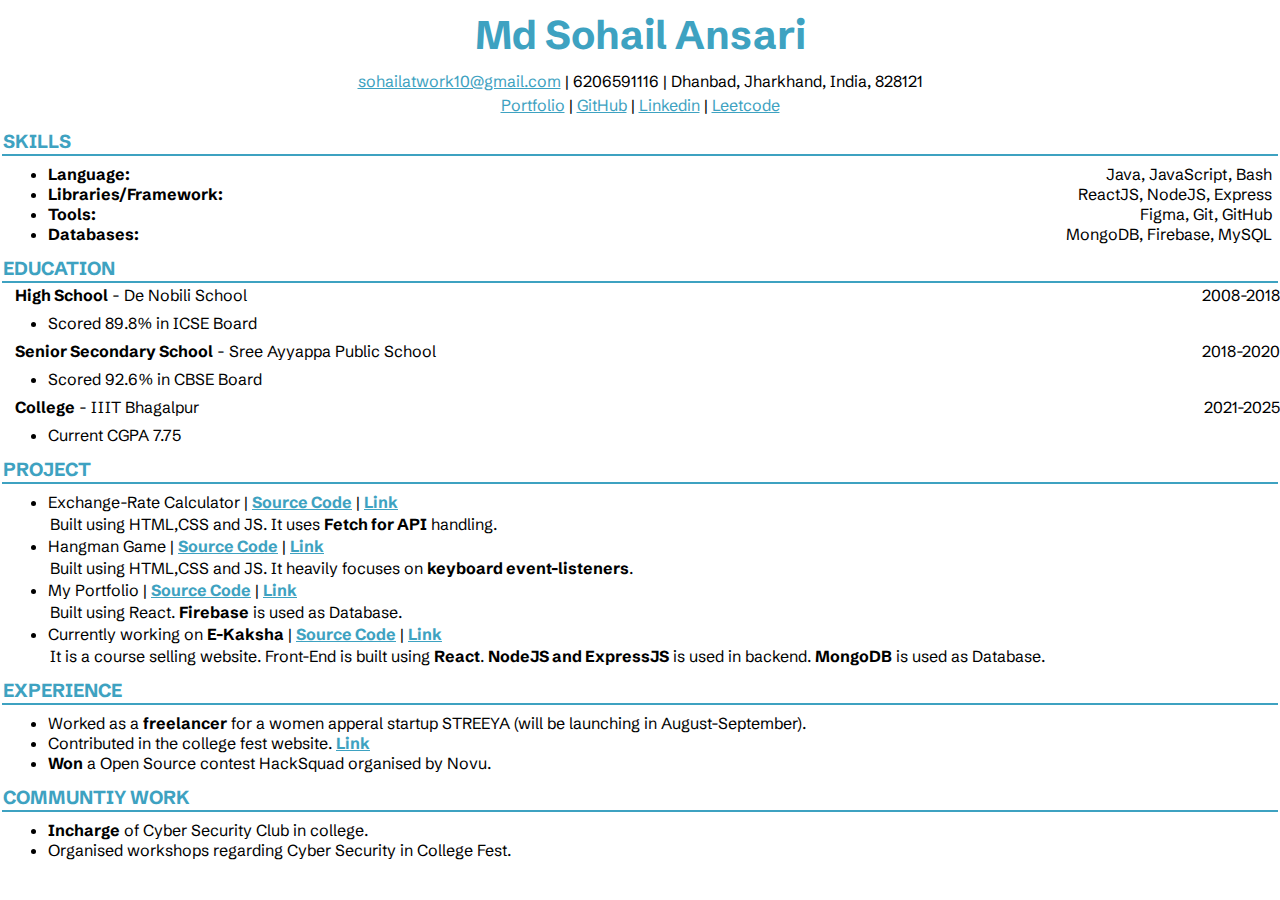
<file: Front-End-Resume/index.html>
<!DOCTYPE html>
<html lang="en">
  <head>
    <meta charset="UTF-8" />
    <meta http-equiv="X-UA-Compatible" content="IE=edge" />
    <meta name="viewport" content="width=device-width, initial-scale=1.0" />
    <title>Resume</title>
    <link rel="preconnect" href="https://fonts.googleapis.com" />
    <link rel="preconnect" href="https://fonts.gstatic.com" crossorigin />
    <link
      href="https://fonts.googleapis.com/css2?family=Roboto&family=Schibsted+Grotesk&display=swap"
      rel="stylesheet"
    />
    <link rel="stylesheet" href="style.css" />
  </head>
  <body>
    <div id="main">
      <div id="intro-container" class="container">
        <h2 id="name">Md Sohail Ansari</h2>
        <p>
          <a href="mailto:" sohailatwork10@gmail.com
            >sohailatwork10@gmail.com</a
          >
          | 6206591116 | Dhanbad, Jharkhand, India, 828121
        </p>

        <p>
          <a href="https://portfolio-sohail60.vercel.app/" target="_blank">Portfolio</a> |
          <a href="https://github.com/sohail300" target="_blank">GitHub</a> |
          <a href="https://www.linkedin.com/in/md-sohail-ansari-b51201278/"
             target="_blank">Linkedin</a
          >
          <!-- | <a href="https://sohail10.hashnode.dev/">Blog</a> -->
          | <a href="https://leetcode.com/sohail60/">Leetcode</a>
        </p>

        <!-- <a href="https://twitter.com/sohail_infinity">Twitter</a> -->
      </div>

      <div id="skills-container" class="container">
        <div class="heading">
          <h3>SKILLS</h3>
        </div>
        <ul>
          <div class="skills">
            <li><span class="bold">Language:</span></li>
            <span>Java, JavaScript, Bash</span>
          </div>
          <div class="skills">
            <li><span class="bold">Libraries/Framework:</span></li>
            <span>ReactJS, NodeJS, Express</span>
          </div>
          <div class="skills">
            <li><span class="bold">Tools:</span></li>
            <span>Figma, Git, GitHub</span>
          </div>
          <!-- <div class="skills">
            <li><span class="bold">Hosting:</span></li>
            <span>AWS, Netlify, Vercel</span>
          </div> -->
          <div class="skills">
            <li><span class="bold">Databases:</span></li>
            <span>MongoDB, Firebase, MySQL</span>
          </div>
        </ul>
    </div>

        <div id="education-container" class="container">
          <div class="heading">
            <h3>EDUCATION</h3>
          </div>
          <div class="education left-margin">
            <span><span class="bold">High School</span> - De Nobili School</span
            ><span>2008-2018</span>
          </div>
          <ul>
            <li>Scored 89.8% in ICSE Board</li>
          </ul>
          <div class="education left-margin">
            <span
              ><span class="bold">Senior Secondary School</span> - Sree Ayyappa
              Public School</span
            ><span>2018-2020</span>
          </div>
          <ul>
            <li>Scored 92.6% in CBSE Board</li>
          </ul>

          <div class="education left-margin">
            <span><span class="bold">College</span> - IIIT Bhagalpur</span
            ><span>2021-2025</span>
          </div>
          <ul>
            <li>Current CGPA 7.75</li>
          </ul>
        </div>

      <div id="project-container" class="container">
        <div class="heading">
          <h3>PROJECT</h3>
        </div>
        
        <ul>
          <li><span>Exchange-Rate Calculator | <a href="https://github.com/sohail60/04-Exchange-Rate-Calculator" target="_blank" class="bold">Source Code</a> | <a class="bold" href="https://sohail60.github.io/04-Exchange-Rate-Calculator/" target="_blank">Link</a> </span>
          </li>
          <p>
            Built using HTML,CSS and JS. It uses <b>Fetch for API</b> handling.
          </p>
          <li><span>Hangman Game | <a href="https://github.com/sohail60/06-Hangman-Game" target="_blank" class="bold">Source Code</a> | <a class="bold" href="https://sohail60.github.io/06-Hangman-Game/" target="_blank">Link</a> </span>
          </li>
          <p>
            Built using HTML,CSS and JS. It heavily focuses on <b>keyboard event-listeners</b>. 
          </p>
          <li><span>My Portfolio | <a href="https://github.com/sohail60/Portfolio" target="_blank" class="bold">Source Code</a> | <a class="bold" href="https://portfolio-sohail60.vercel.app/" target="_blank">Link</a> </span>
          </li>
          <p>
            Built using React. <b>Firebase</b> is used as Database.
          </p>
          <li><span>Currently working on <span class="bold">E-Kaksha</span> | <a href="https://github.com/sohail60/E-Kaksha" target="_blank" class="bold">Source Code</a> | <a class="bold" href="https://e-kaksha-online.netlify.app/" target="_blank">Link</a> 
            </span>
          </li>
          <p>
            It is a course selling website. Front-End is built using <b>React</b>. <b>NodeJS and ExpressJS</b> is used in backend. <b>MongoDB</b> is used as Database. 
          </p>
        </ul>
      </div>

      <div id="experience-container" class="container">
        <div class="heading">
          <h3>EXPERIENCE</h3>
        </div>
        <ul>
          <li>
            Worked as a <b>freelancer</b> for a women apperal startup STREEYA (will be launching in August-September). 
          </li>          
          <li>
            Contributed in the college fest website. <a class="bold" href="https://hackathoniiitbh.github.io/enyugma2022/" target="_blank">Link</a>
          </li>
          <li><b>Won</b> a Open Source contest HackSquad organised by Novu.</li>
        </ul>
      </div>
      
      <!-- <div id="open-source-container" class="container">
        <div class="heading">
          <h3>OPEN SOURCE</h3>
        </div>
        <ul>
        </ul>
      </div> -->
      
      <div id="community-work-container" class="container">
        <div class="heading">
          <h3>COMMUNTIY WORK</h3>
        </div>
        <ul>
          <li><b>Incharge</b> of Cyber Security Club in college.</li>
          <li>Organised workshops regarding Cyber Security in College Fest.</li>
        </ul>
      </div>
    </div>
  </body>
</html>
</file>
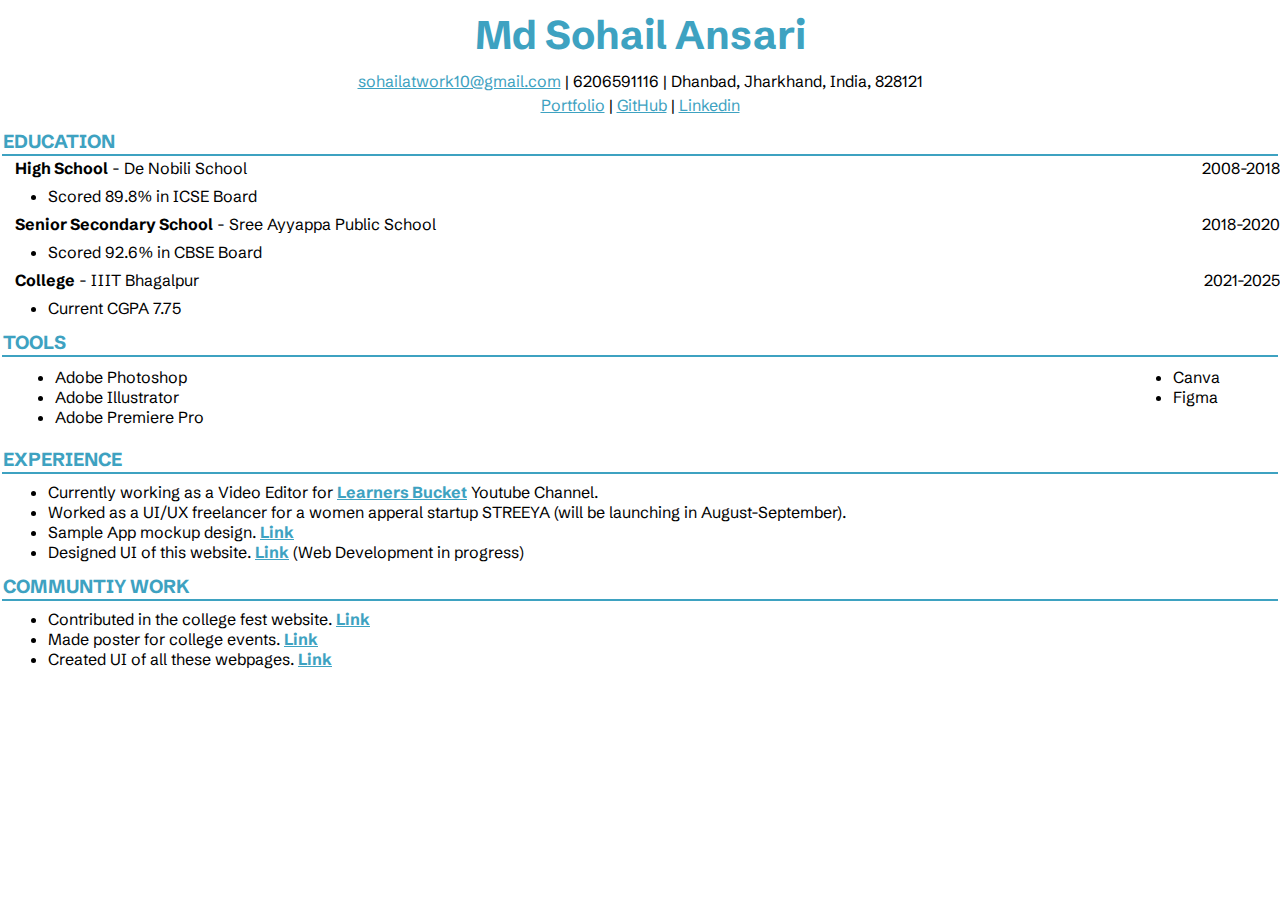
<file: UI-Resume/index.html>
<!DOCTYPE html>
<html lang="en">
  <head>
    <meta charset="UTF-8" />
    <meta http-equiv="X-UA-Compatible" content="IE=edge" />
    <meta name="viewport" content="width=device-width, initial-scale=1.0" />
    <title>Resume</title>
    <link rel="preconnect" href="https://fonts.googleapis.com" />
    <link rel="preconnect" href="https://fonts.gstatic.com" crossorigin />
    <link
      href="https://fonts.googleapis.com/css2?family=Roboto&family=Schibsted+Grotesk&display=swap"
      rel="stylesheet"
    />
    <link rel="stylesheet" href="style.css" />
  </head>
  <body>
    <div id="main">
      <div id="intro-container" class="container">
        <h2 id="name">Md Sohail Ansari</h2>
        <p>
          <a href="mailto:" sohailatwork10@gmail.com
            >sohailatwork10@gmail.com</a
          >
          | 6206591116 | Dhanbad, Jharkhand, India, 828121
        </p>

        <p>
          <a href="https://designing-portfolio.vercel.app/" target="_blank"
            >Portfolio</a
          >
          | <a href="https://github.com/sohail60" target="_blank">GitHub</a> |
          <a
            href="https://www.linkedin.com/in/md-sohail-ansari-b51201278/"
            target="_blank"
            >Linkedin</a
          >
        </p>

        <!-- <a href="https://twitter.com/sohail_infinity">Twitter</a> -->
      </div>

      <div id="education-container" class="container">
        <div class="heading">
          <h3>EDUCATION</h3>
        </div>
        <div class="education left-margin">
          <span><span class="bold">High School</span> - De Nobili School</span
          ><span>2008-2018</span>
        </div>
        <ul>
          <li>Scored 89.8% in ICSE Board</li>
        </ul>
        <div class="education left-margin">
          <span
            ><span class="bold">Senior Secondary School</span> - Sree Ayyappa
            Public School</span
          ><span>2018-2020</span>
        </div>
        <ul>
          <li>Scored 92.6% in CBSE Board</li>
        </ul>

        <div class="education left-margin">
          <span><span class="bold">College</span> - IIIT Bhagalpur</span
          ><span>2021-2025</span>
        </div>
        <ul>
          <li>Current CGPA 7.75</li>
        </ul>
      </div>

      <div id="skills-container" class="container">
        <div class="heading">
          <h3>TOOLS</h3>
        </div>
        <div class="tools-div">
          <ul class="left-margin">
            <li>Adobe Photoshop</li>
            <li>Adobe Illustrator</li>
            <li>Adobe Premiere Pro</li>
          </ul>
          <ul class="right-margin">
            <li>Canva</li>
            <li>Figma</li>
          </ul>
        </div>
      </div>

      <!-- <div id="project-container" class="container">
        <div class="heading">
          <h3>PROJECT</h3>
        </div>
        
        <ul>
          <li><span>Exchange-Rate Calculator | <a href="https://github.com/sohail60/04-Exchange-Rate-Calculator" target="_blank" class="bold">Source Code</a> | <a class="bold" href="https://sohail60.github.io/04-Exchange-Rate-Calculator/" target="_blank">Link</a> </span>
          </li>
          <p>
            Built using HTML,CSS and JS. It uses Fetch for API handling.
          </p>
          <li><span>Hangman Game | <a href="https://github.com/sohail60/06-Hangman-Game" target="_blank" class="bold">Source Code</a> | <a class="bold" href="https://sohail60.github.io/06-Hangman-Game/" target="_blank">Link</a> </span>
          </li>
          <p>
            Built using HTML,CSS and JS. It heavily focuses on keyboard event-listeners. 
          </p>
          <li><span>My own Portfolio | <a href="https://github.com/sohail60/Portfolio" target="_blank" class="bold">Source Code</a> | <a class="bold" href="https://portfolio-sohail60.vercel.app/" target="_blank">Link</a> </span>
          </li>
          <p>
            Built using React. Firebase is used as Database.
          </p>
          <li><span>Currently working on <span class="bold">E-Kaksha</span> | <a href="https://github.com/sohail60/E-Kaksha" target="_blank" class="bold">Source Code</a> | <a class="bold" href="https://e-kaksha-online.netlify.app/" target="_blank">Link</a> 
            </span>
          </li>
          <p>
            It is a course selling website. Front-End is built using React. NodeJS and ExpressJS is used in backend. MongoDB is used as Database. 
          </p>
        </ul>
      </div> -->

      <div id="experience-container" class="container">
        <div class="heading">
          <h3>EXPERIENCE</h3>
        </div>
        <ul>
          <li>
            Currently working as a Video Editor for
            <a
              class="bold"
              href="https://www.youtube.com/@Learnersbucket"
              target="_blank"
              >Learners Bucket</a
            >
            Youtube Channel.
          </li>
          <li>
            Worked as a UI/UX freelancer for a women apperal startup STREEYA
            (will be launching in August-September).
          </li>
          <li>
            Sample App mockup design. <a
            class="bold"
            href="https://www.figma.com/file/lfbU2YrLAjsIpe7fZkl68N/Wizdom?type=design&node-id=0%3A1&mode=design&t=qWj5XTHT77qucyUS-1"
            target="_blank"
            >Link</a
          >
          </li>
          <li>
            Designed UI of this website.
            <a
              class="bold"
              href="https://puncturedukan-a16w.onrender.com/puncturedukan"
              target="_blank"
              >Link</a
            >
            (Web Development in progress)
          </li>
        </ul>
      </div>

      <!-- <div id="open-source-container" class="container">
        <div class="heading">
          <h3>OPEN SOURCE</h3>
        </div>
        <ul>
        </ul>
      </div> -->

      <div id="community-work-container" class="container">
        <div class="heading">
          <h3>COMMUNTIY WORK</h3>
        </div>
        <ul>
          <li>
            Contributed in the college fest website.
            <a
              class="bold"
              href="https://hackathoniiitbh.github.io/enyugma2022/"
              target="_blank"
              >Link</a
            >
          </li>
          <li>
            Made poster for college events.
            <a
              class="bold"
              href="https://drive.google.com/drive/folders/11wu6tk7Mvl22JH-yl9Oh2oPlIYIpN1dP?usp=sharing"
              target="_blank"
              >Link</a
            >
          </li>
          <li>
            Created UI of all these webpages.
            <a
              class="bold"
              href="https://github.com/sohail60/UI-Designs"
              target="_blank"
              >Link</a
            >
          </li>
          <!-- <li>Incharge of Cyber Security Club in college.</li>
          <li>Organised workshops regarding Cyber Security in College Fest.</li> -->
        </ul>
      </div>
    </div>
  </body>
</html>
</file>
<file: Front-End-Resume/style.css>
/* Work left:
        change font style
        Do work and improve Resume*/

body {
  margin: 0;
  padding: 0;
  font-family: "Roboto", sans-serif;
  font-family: "Schibsted Grotesk", sans-serif;
}

#intro-container {
  display: flex;
  flex-direction: column;
  align-items: center;
  justify-content: center;
}

.container {
  margin-bottom: 12px;
}

#name {
  color: #3ea2c1;
  font-size: 40px;
  margin: 10px;
}

p {
  margin: 2px;
}

/* #skills-container ul{
    list-style: none;
    margin-right: 0px;
    border: 2px solid red;
} */

.skills {
  display: flex;
  justify-content: space-between;
}

.education {
  display: flex;
  justify-content: space-between;
}

h3 {
  margin: 0;
  padding: 0;
  color: #3ea2c1;
}

ul {
  margin: 8px;
}

.heading {
  padding: 1px;
  border-bottom: 2px solid #3ea2c1;
  margin: 2px;
}

/* Utility Class */
.bold {
  font-weight: bold;
}

.left-margin {
  margin-left: 15px;
}

a {
  /* color: black; */
  color: #3ea2c1;
}

a:visited {
  /* color: black; */
  color: #3ea2c1;
}
</file>
<file: UI-Resume/style.css>
/* Work left:
        change font style
        Do work and improve Resume*/

body {
  margin: 0;
  padding: 0;
  font-family: "Roboto", sans-serif;
  font-family: "Schibsted Grotesk", sans-serif;
}

#intro-container {
  display: flex;
  flex-direction: column;
  align-items: center;
  justify-content: center;
}

.container {
  margin-bottom: 12px;
}

#name {
  color: #3ea2c1;
  font-size: 40px;
  margin: 10px;
}

p {
  margin: 2px;
}

/* #skills-container ul{
    list-style: none;
    margin-right: 0px;
    border: 2px solid red;
} */

.skills {
  display: flex;
  justify-content: space-between;
}

.education {
  display: flex;
  justify-content: space-between;
}

h3 {
  margin: 0;
  padding: 0;
  color: #3ea2c1;
}

ul {
  margin: 8px;
}

.heading {
  padding: 1px;
  border-bottom: 2px solid #3ea2c1;
  margin: 2px;
}

.tools-div{
  display: flex;
  /* align-items: center; */
  justify-content: space-between;
}

/* Utility Class */
.bold {
  font-weight: bold;
}

.left-margin {
  margin-left: 15px;
  /* padding-left: 40px; */
}

.right-margin{
  margin-right: 60px;
}

a {
  /* color: black; */
  color: #3ea2c1;
}

a:visited {
  /* color: black; */
  color: #3ea2c1;
}
</file>
